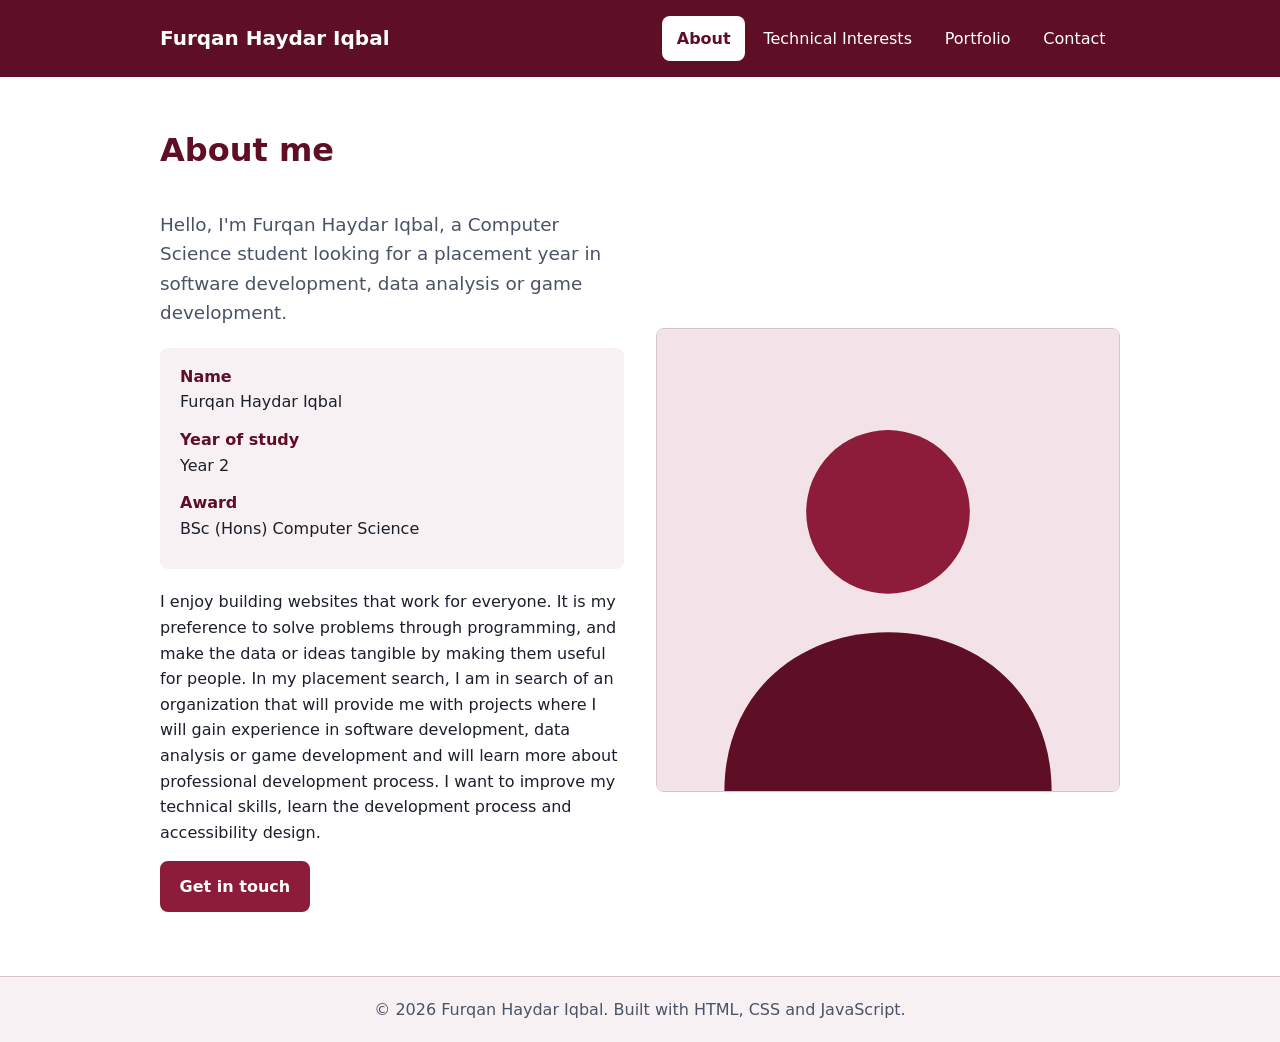
<file: index.html>
<!DOCTYPE html>
<html lang="en-GB">
<head>
  <meta charset="UTF-8">
  <meta name="viewport" content="width=device-width, initial-scale=1">
  <title>About Me | Furqan Haydar Iqbal Portfolio</title>
  <meta name="description" content="Profile of Furqan Haydar Iqbal, a BSc Computer Science student seeking a placement.">
  <link rel="stylesheet" href="css/styles.css">
</head>
<body>
  <a class="skip-link" href="#main">Skip to main content</a>

  <header class="site-header">
    <div class="header-inner">
      <p class="site-title"><a href="index.html">Furqan Haydar Iqbal</a></p>
      <nav class="main-nav" aria-label="Main">
        <ul>
          <li><a href="index.html" aria-current="page">About</a></li>
          <li><a href="interests.html">Technical Interests</a></li>
          <li><a href="portfolio.html">Portfolio</a></li>
          <li><a href="contact.html">Contact</a></li>
        </ul>
      </nav>
    </div>
  </header>

  <main id="main">
    <h1>About me</h1>
    <div class="two-col">
      <div>
        <p class="lead">Hello, I'm Furqan Haydar Iqbal, a Computer Science student looking for a placement year in software development, data analysis or game development.</p>
        <dl class="facts">
          <dt>Name</dt>
          <dd>Furqan Haydar Iqbal</dd>
          <dt>Year of study</dt>
          <dd>Year 2
          </dd>
          <dt>Award</dt>
          <dd>BSc (Hons) Computer Science </dd>
        </dl>
        <p>I enjoy building websites that work for everyone. It is my preference to solve problems through programming, and make the data or ideas tangible by making them useful for people. In my placement search, I am in search of an organization that will provide me with projects where I will gain experience in software development, data analysis or game development and will learn more about professional development process. I want to improve my technical skills, learn the development process and accessibility design.</p>
        <p><a class="btn" href="contact.html">Get in touch</a></p>
      </div>
      <img class="hero-image" src="images/profile-placeholder.svg" width="480" height="480" alt="Placeholder portrait of Furqan Haydar Iqbal, to be replaced with a photograph.">
    </div>
  </main>

  <footer class="site-footer">
    <p>&copy; 2026 Furqan Haydar Iqbal. Built with HTML, CSS and JavaScript.</p>
  </footer>
</body>
</html>
</file>
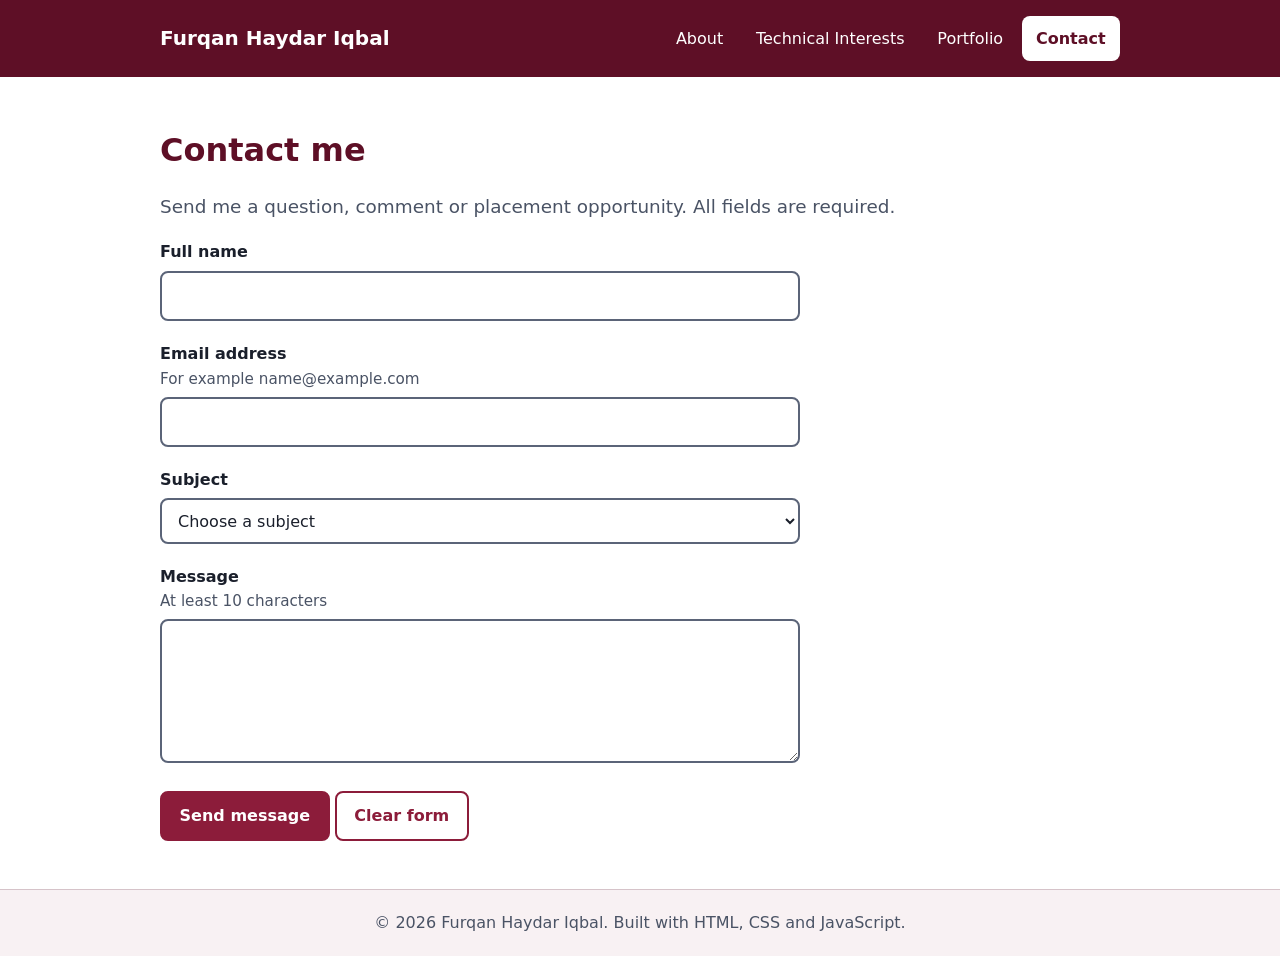
<file: contact.html>
<!DOCTYPE html>
<html lang="en-GB">
<head>
  <meta charset="UTF-8">
  <meta name="viewport" content="width=device-width, initial-scale=1">
  <title>Contact Me | Furqan Haydar Iqbal Portfolio</title>
  <meta name="description" content="Contact form for questions, comments and placement opportunities.">
  <link rel="stylesheet" href="css/styles.css">
</head>
<body>
  <a class="skip-link" href="#main">Skip to main content</a>

  <header class="site-header">
    <div class="header-inner">
      <p class="site-title"><a href="index.html">Furqan Haydar Iqbal</a></p>
      <nav class="main-nav" aria-label="Main">
        <ul>
          <li><a href="index.html">About</a></li>
          <li><a href="interests.html">Technical Interests</a></li>
          <li><a href="portfolio.html">Portfolio</a></li>
          <li><a href="contact.html" aria-current="page">Contact</a></li>
        </ul>
      </nav>
    </div>
  </header>

  <main id="main">
    <h1>Contact me</h1>
    <p class="lead">Send me a question, comment or placement opportunity. All fields are required.</p>

    <div id="form-status" class="form-status" role="status" aria-live="polite" hidden></div>

    <form id="contact-form" novalidate>
      <div class="field">
        <label for="name">Full name</label>
        <input type="text" id="name" name="name" autocomplete="name" required aria-describedby="name-error">
        <p id="name-error" class="error-msg" hidden></p>
      </div>

      <div class="field">
        <label for="email">Email address <span class="hint">For example name@example.com</span></label>
        <input type="email" id="email" name="email" autocomplete="email" required aria-describedby="email-error">
        <p id="email-error" class="error-msg" hidden></p>
      </div>

      <div class="field">
        <label for="subject">Subject</label>
        <select id="subject" name="subject" required aria-describedby="subject-error">
          <option value="">Choose a subject</option>
          <option value="placement">Placement opportunity</option>
          <option value="question">Question about my work</option>
          <option value="feedback">Feedback on this site</option>
          <option value="other">Other</option>
        </select>
        <p id="subject-error" class="error-msg" hidden></p>
      </div>

      <div class="field">
        <label for="message">Message <span class="hint">At least 10 characters</span></label>
        <textarea id="message" name="message" required aria-describedby="message-error"></textarea>
        <p id="message-error" class="error-msg" hidden></p>
      </div>

      <button type="submit" class="btn">Send message</button>
      <button type="reset" class="btn btn-secondary">Clear form</button>
    </form>
  </main>

  <footer class="site-footer">
    <p>&copy; 2026 Furqan Haydar Iqbal. Built with HTML, CSS and JavaScript.</p>
  </footer>

  <script src="js/main.js"></script>
</body>
</html>
</file>
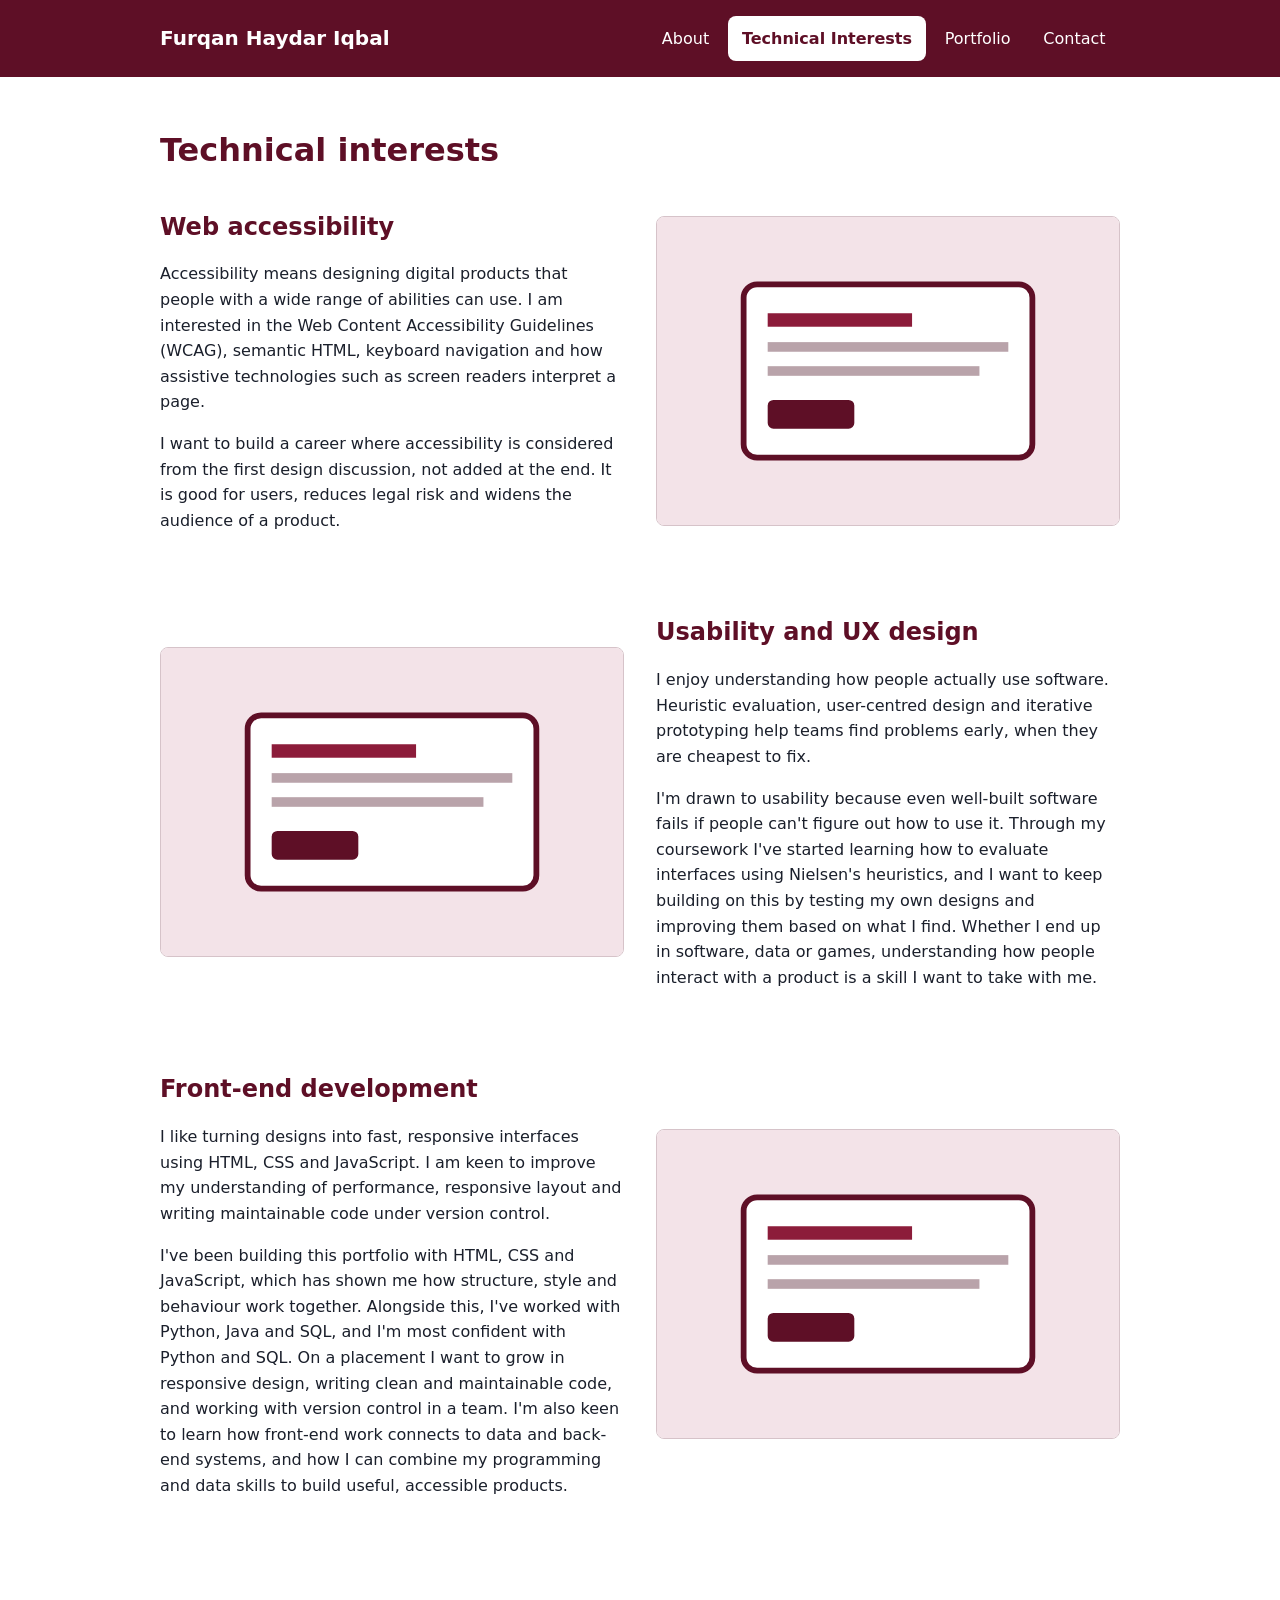
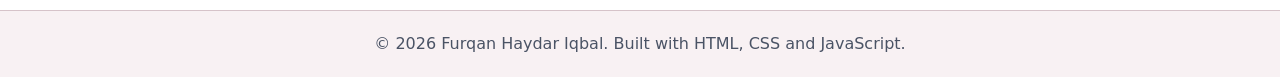
<file: interests.html>
<!DOCTYPE html>
<html lang="en-GB">
<head>
  <meta charset="UTF-8">
  <meta name="viewport" content="width=device-width, initial-scale=1">
  <title>Technical Interests | Furqan Haydar Iqbal Portfolio</title>
  <meta name="description" content="Technical interests: accessibility, user experience design and front-end development.">
  <link rel="stylesheet" href="css/styles.css">
</head>
<body>
  <a class="skip-link" href="#main">Skip to main content</a>

  <header class="site-header">
    <div class="header-inner">
      <p class="site-title"><a href="index.html">Furqan Haydar Iqbal</a></p>
      <nav class="main-nav" aria-label="Main">
        <ul>
          <li><a href="index.html">About</a></li>
          <li><a href="interests.html" aria-current="page">Technical Interests</a></li>
          <li><a href="portfolio.html">Portfolio</a></li>
          <li><a href="contact.html">Contact</a></li>
        </ul>
      </nav>
    </div>
  </header>

  <main id="main">
    <h1>Technical interests</h1>

    <section class="interest" aria-labelledby="interest-a11y">
      <div class="two-col">
        <div>
          <h2 id="interest-a11y">Web accessibility</h2>
          <p>Accessibility means designing digital products that people with a wide range of abilities can use. I am interested in the Web Content Accessibility Guidelines (WCAG), semantic HTML, keyboard navigation and how assistive technologies such as screen readers interpret a page.</p>
          <p>I want to build a career where accessibility is considered from the first design discussion, not added at the end. It is good for users, reduces legal risk and widens the audience of a product.</p>
        </div>
        <img class="card-image" src="images/interest-placeholder.svg" width="480" height="320" alt="Placeholder illustration representing web accessibility.">
      </div>
    </section>

    <section class="interest" aria-labelledby="interest-ux">
      <div class="two-col reverse">
        <div>
          <h2 id="interest-ux">Usability and UX design</h2>
          <p>I enjoy understanding how people actually use software. Heuristic evaluation, user-centred design and iterative prototyping help teams find problems early, when they are cheapest to fix.</p>
          <p>I'm drawn to usability because even well-built software fails if people can't figure out how to use it. Through my coursework I've started learning how to evaluate interfaces using Nielsen's heuristics, and I want to keep building on this by testing my own designs and improving them based on what I find. Whether I end up in software, data or games, understanding how people interact with a product is a skill I want to take with me.</p>
        </div>
        <img class="card-image" src="images/interest-placeholder.svg" width="480" height="320" alt="Placeholder illustration representing usability and UX design.">
      </div>
    </section>

    <section class="interest" aria-labelledby="interest-fe">
      <div class="two-col">
        <div>
          <h2 id="interest-fe">Front-end development</h2>
          <p>I like turning designs into fast, responsive interfaces using HTML, CSS and JavaScript. I am keen to improve my understanding of performance, responsive layout and writing maintainable code under version control.</p>
          <p>I've been building this portfolio with HTML, CSS and JavaScript, which has shown me how structure, style and behaviour work together. Alongside this, I've worked with Python, Java and SQL, and I'm most confident with Python and SQL. On a placement I want to grow in responsive design, writing clean and maintainable code, and working with version control in a team. I'm also keen to learn how front-end work connects to data and back-end systems, and how I can combine my programming and data skills to build useful, accessible products.</p>
        </div>
        <img class="card-image" src="images/interest-placeholder.svg" width="480" height="320" alt="Placeholder illustration representing front-end development.">
      </div>
    </section>
  </main>

  <footer class="site-footer">
    <p>&copy; 2026 Furqan Haydar Iqbal. Built with HTML, CSS and JavaScript.</p>
  </footer>
</body>
</html>
</file>
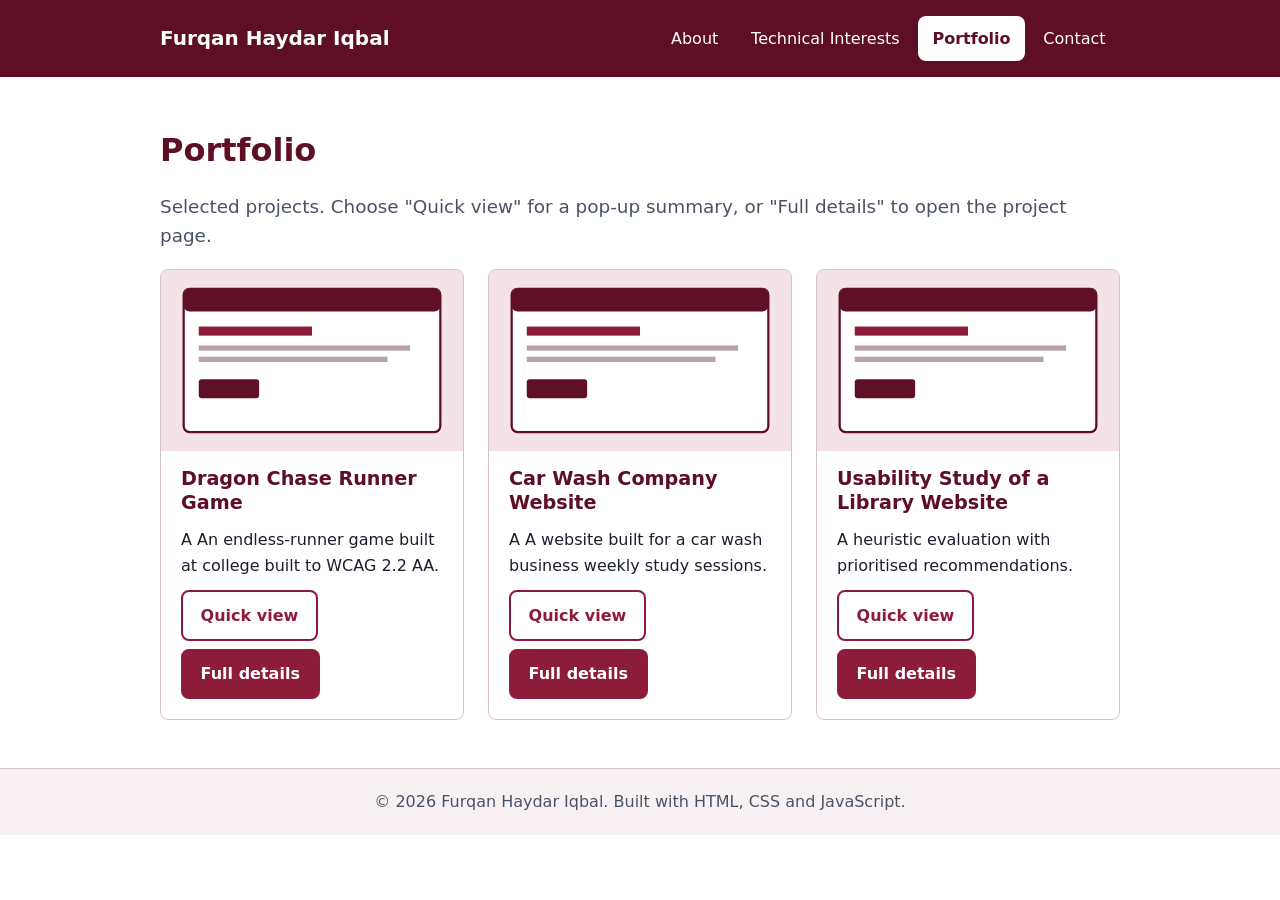
<file: portfolio.html>
<!DOCTYPE html>
<html lang="en-GB">
<head>
  <meta charset="UTF-8">
  <meta name="viewport" content="width=device-width, initial-scale=1">
  <title>Portfolio | Furqan Haydar Iqbal Portfolio</title>
  <meta name="description" content="Selected projects and coursework by Furqan Haydar Iqbal.">
  <link rel="stylesheet" href="css/styles.css">
</head>
<body>
  <a class="skip-link" href="#main">Skip to main content</a>

  <header class="site-header">
    <div class="header-inner">
      <p class="site-title"><a href="index.html">Furqan Haydar Iqbal</a></p>
      <nav class="main-nav" aria-label="Main">
        <ul>
          <li><a href="index.html">About</a></li>
          <li><a href="interests.html">Technical Interests</a></li>
          <li><a href="portfolio.html" aria-current="page">Portfolio</a></li>
          <li><a href="contact.html">Contact</a></li>
        </ul>
      </nav>
    </div>
  </header>

  <main id="main">
    <h1>Portfolio</h1>
    <p class="lead">Selected projects. Choose "Quick view" for a pop-up summary, or "Full details" to open the project page.</p>

    <ul class="card-grid">
      <li class="card">
        <img src="images/project-placeholder.svg" width="400" height="240" alt="Placeholder screenshot for the Dragon Chase Runner Game project.">
        <div class="card-body">
          <h2>Dragon Chase Runner Game</h2>
          <p>A An endless-runner game built at college built to WCAG 2.2 AA.</p>
          <div class="card-actions">
            <button type="button" class="btn btn-secondary" data-dialog-open
              data-title="Dragon Chase Runner Game"
              data-summary="A Subway Surfers-style game where the player runs, jumps over obstacles and collects fruit to gain speed while a dragon chases from behind. The player has three lives. built with semantic HTML, CSS and JavaScript. It focuses on keyboard navigation, clear contrast and screen reader support. (Holding text: replace with your own summary.)"
              data-href="project.html?project=recipe">Quick view<span class="visually-hidden-text"> of Dragon Chase Runner Game</span></button>
            <a class="btn" href="project.html?project=recipe">Full details<span class="visually-hidden-text"> of Dragon Chase Runner Game</span></a>
          </div>
        </div>
      </li>

      <li class="card">
        <img src="images/project-placeholder.svg" width="400" height="240" alt="Placeholder screenshot for the Car Wash Company Website project.">
        <div class="card-body">
          <h2>Car Wash Company Website</h2>
          <p>A A website built for a car wash business weekly study sessions.</p>
          <div class="card-actions">
            <button type="button" class="btn btn-secondary" data-dialog-open
              data-title="Car Wash Company Website"
              data-summary="A website I designed and built for a car wash company during my last year at university. add, edit and remove study sessions, saved in local storage. (Holding text: replace with your own summary.)"
              data-href="project.html?project=timetable">Quick view<span class="visually-hidden-text"> of Car Wash Company Website</span></button>
            <a class="btn" href="project.html?project=timetable">Full details<span class="visually-hidden-text"> of Car Wash Company Website</span></a>
          </div>
        </div>
      </li>

      <li class="card">
        <img src="images/project-placeholder.svg" width="400" height="240" alt="Placeholder screenshot for the Usability Study project.">
        <div class="card-body">
          <h2>Usability Study of a Library Website</h2>
          <p>A heuristic evaluation with prioritised recommendations.</p>
          <div class="card-actions">
            <button type="button" class="btn btn-secondary" data-dialog-open
              data-title="Usability Study of a Library Website"
              data-summary="An expert review using Nielsen's ten heuristics, with severity ratings and suggested fixes. (Holding text: replace with your own summary.)"
              data-href="project.html?project=usability">Quick view<span class="visually-hidden-text"> of Usability Study</span></button>
            <a class="btn" href="project.html?project=usability">Full details<span class="visually-hidden-text"> of Usability Study</span></a>
          </div>
        </div>
      </li>
    </ul>

    <dialog id="project-dialog" aria-labelledby="dialog-title">
      <h2 id="dialog-title">Project title</h2>
      <p id="dialog-body">Project summary</p>
      <div class="dialog-actions">
        <a id="dialog-link" class="btn" href="project.html">Full details</a>
        <button type="button" id="dialog-close" class="btn btn-secondary">Close</button>
      </div>
    </dialog>
  </main>

  <footer class="site-footer">
    <p>&copy; 2026 Furqan Haydar Iqbal. Built with HTML, CSS and JavaScript.</p>
  </footer>

  <script src="js/main.js"></script>
</body>
</html>
</file>
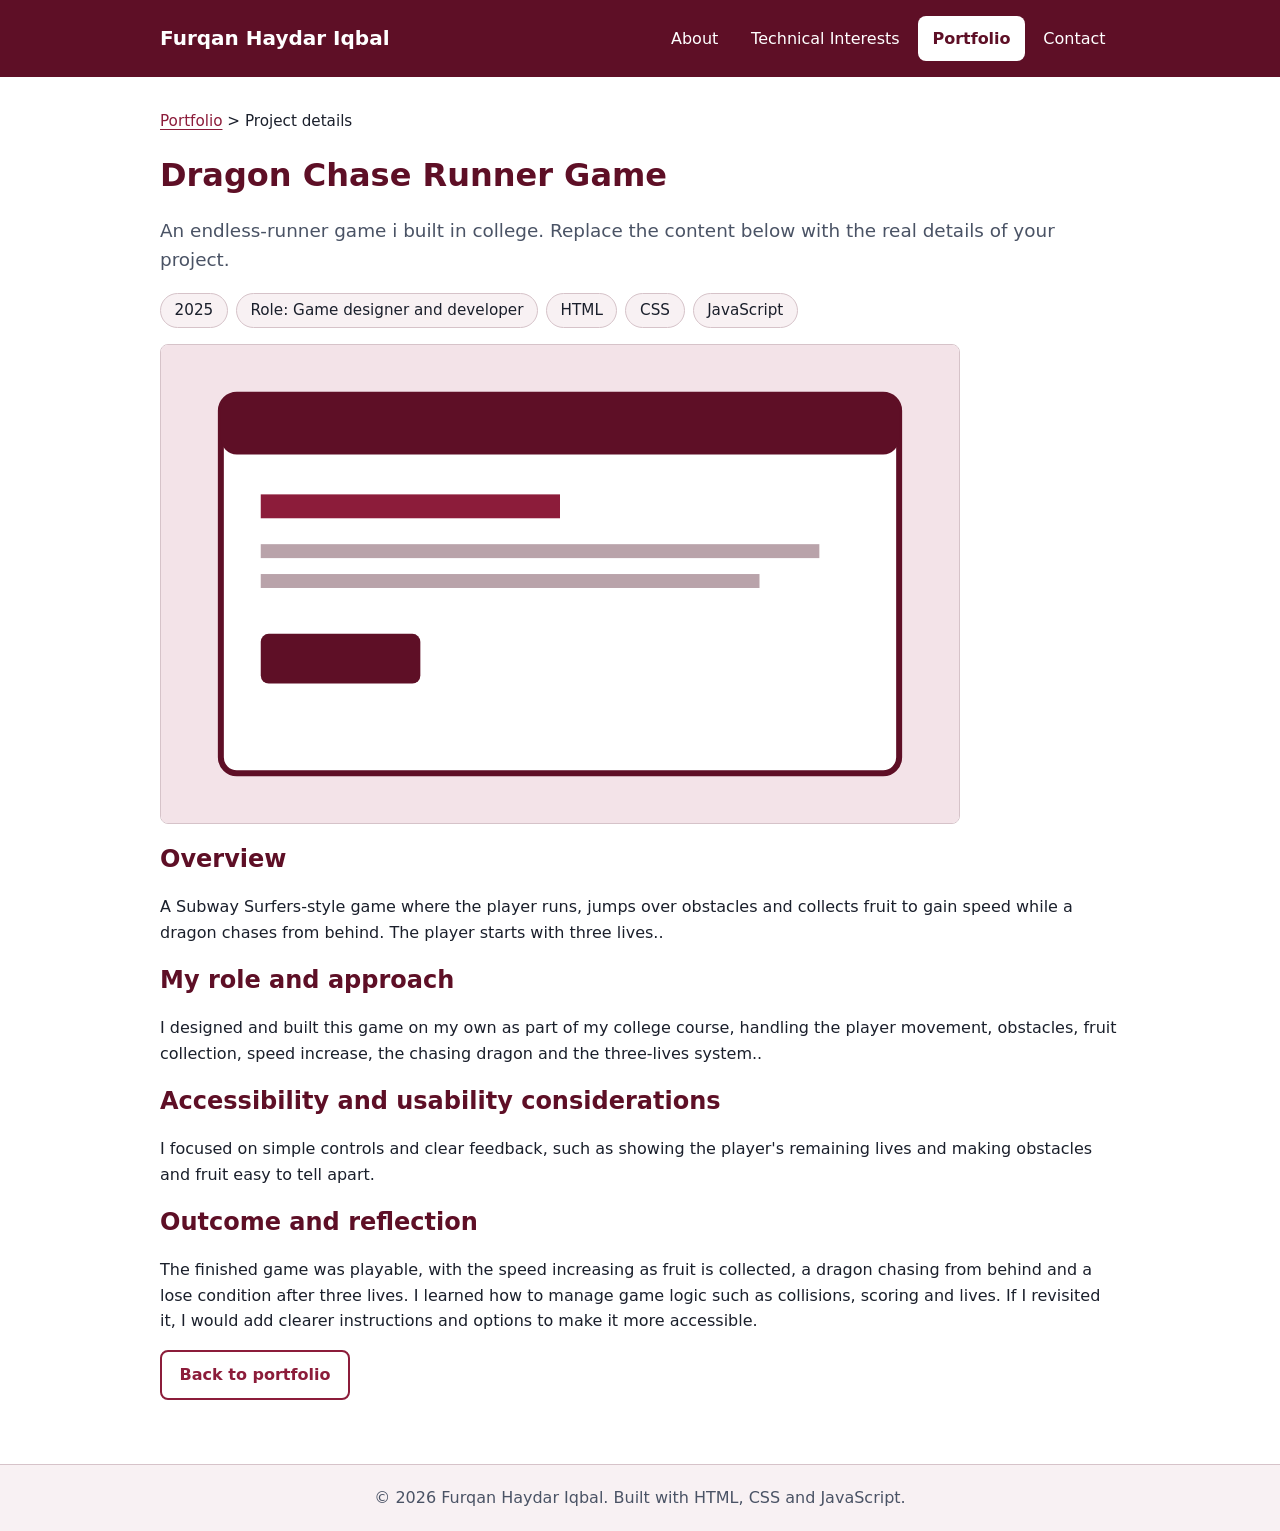
<file: project.html>
<!DOCTYPE html>
<html lang="en-GB">
<head>
  <meta charset="UTF-8">
  <meta name="viewport" content="width=device-width, initial-scale=1">
  <title>Project Details | Furqan Haydar Iqbal Portfolio</title>
  <meta name="description" content="Details of a portfolio project: aims, role, tools and outcomes.">
  <link rel="stylesheet" href="css/styles.css">
</head>
<body>
  <a class="skip-link" href="#main">Skip to main content</a>

  <header class="site-header">
    <div class="header-inner">
      <p class="site-title"><a href="index.html">Furqan Haydar Iqbal</a></p>
      <nav class="main-nav" aria-label="Main">
        <ul>
          <li><a href="index.html">About</a></li>
          <li><a href="interests.html">Technical Interests</a></li>
          <li><a href="portfolio.html" aria-current="page">Portfolio</a></li>
          <li><a href="contact.html">Contact</a></li>
        </ul>
      </nav>
    </div>
  </header>

  <main id="main">
    <nav class="breadcrumb" aria-label="Breadcrumb">
      <a href="portfolio.html">Portfolio</a> &gt; <span aria-current="page">Project details</span>
    </nav>

    <h1>Dragon Chase Runner Game</h1>
    <p class="lead">An endless-runner game i built in college. Replace the content below with the real details of your project.</p>

    <ul class="meta-list" aria-label="Project facts">
      <li>2025</li>
      <li>Role: Game designer and developer</li>
      <li>HTML</li>
      <li>CSS</li>
      <li>JavaScript</li>
    </ul>

    <img class="hero-image" src="images/project-placeholder.svg" width="800" height="480" alt="Placeholder screenshot of the project home page.">

    <h2>Overview</h2>
    <p>A Subway Surfers-style game where the player runs, jumps over obstacles and collects fruit to gain speed while a dragon chases from behind. The player starts with three lives..</p>

    <h2>My role and approach</h2>
    <p>I designed and built this game on my own as part of my college course, handling the player movement, obstacles, fruit collection, speed increase, the chasing dragon and the three-lives system..</p>

    <h2>Accessibility and usability considerations</h2>
    <p>I focused on simple controls and clear feedback, such as showing the player's remaining lives and making obstacles and fruit easy to tell apart.</p>

    <h2>Outcome and reflection</h2>
    <p>The finished game was playable, with the speed increasing as fruit is collected, a dragon chasing from behind and a lose condition after three lives. I learned how to manage game logic such as collisions, scoring and lives. If I revisited it, I would add clearer instructions and options to make it more accessible.</p>

    <p><a class="btn btn-secondary" href="portfolio.html">Back to portfolio</a></p>
  </main>

  <footer class="site-footer">
    <p>&copy; 2026 Furqan Haydar Iqbal. Built with HTML, CSS and JavaScript.</p>
  </footer>
</body>
</html>
</file>
<file: css/styles.css>
/* ---------- Design tokens (all text/background pairs meet WCAG AA 4.5:1) ---------- */
:root {
  --bg: #ffffff;
  --surface: #f8f1f3;
  --text: #1a1f2b;
   --muted: #4a5365;
  --primary: #8c1c3a;
  --primary-dark: #5e0f26;
  --accent-bg: #5e0f26;
  --accent-text: #ffffff;
  --border: #d6c3c9;
  --error: #b00020;
  --success: #1b6b2f;
  --radius: 8px;
  --max-width: 62rem;
}

*,
*::before,
*::after {
  box-sizing: border-box;
}

html {
  font-size: 100%; /* respects user's browser font size */
  scroll-behavior: smooth;
}

@media (prefers-reduced-motion: reduce) {
  html { scroll-behavior: auto; }
  * { transition: none !important; animation: none !important; }
}

body {
  margin: 0;
  font-family: system-ui, -apple-system, "Segoe UI", Roboto, Arial, sans-serif;
  line-height: 1.6;
  color: var(--text);
  background: var(--bg);
}

img {
  max-width: 100%;
  height: auto;
  display: block;
}

h1, h2, h3 {
  line-height: 1.25;
  color: var(--primary-dark);
}

a {
  color: var(--primary);
  text-underline-offset: 3px;
}

a:hover {
  color: var(--primary-dark);
}

/* Visible focus for keyboard users */
:focus-visible {
  outline: 3px solid #ff9f1c;
  outline-offset: 3px;
}

/* ---------- Skip link ---------- */
.skip-link {
  position: absolute;
  left: 1rem;
  top: -4rem;
  background: var(--accent-bg);
  color: var(--accent-text);
  padding: 0.75rem 1rem;
  border-radius: var(--radius);
  z-index: 100;
}
.skip-link:focus {
  top: 1rem;
}

/* Text for screen readers only (gives repeated buttons unique names) */
.visually-hidden-text {
  position: absolute;
  width: 1px;
  height: 1px;
  margin: -1px;
  padding: 0;
  overflow: hidden;
  clip: rect(0, 0, 0, 0);
  white-space: nowrap;
  border: 0;
}

/* ---------- Header / nav ---------- */
.site-header {
  background: var(--accent-bg);
  color: var(--accent-text);
}

.header-inner {
  max-width: var(--max-width);
  margin: 0 auto;
  padding: 1rem;
  display: flex;
  flex-wrap: wrap;
  align-items: center;
  justify-content: space-between;
  gap: 0.75rem;
}

.site-title {
  font-size: 1.25rem;
  font-weight: 700;
  margin: 0;
}

.site-title a {
  color: var(--accent-text);
  text-decoration: none;
}

.main-nav ul {
  list-style: none;
  margin: 0;
  padding: 0;
  display: flex;
  flex-wrap: wrap;
  gap: 0.25rem;
}

.main-nav a {
  display: inline-block;
  padding: 0.6rem 0.9rem;
  color: var(--accent-text);
  text-decoration: none;
  border-radius: var(--radius);
  min-height: 44px; /* comfortable touch target */
}

.main-nav a:hover {
  background: rgba(255, 255, 255, 0.18);
  color: var(--accent-text);
}

.main-nav a[aria-current="page"] {
  background: var(--accent-text);
  color: var(--accent-bg);
  font-weight: 700;
}

/* ---------- Layout ---------- */
main {
  max-width: var(--max-width);
  margin: 0 auto;
  padding: 2rem 1rem 3rem;
}

.two-col {
  display: grid;
  grid-template-columns: 1fr;
  gap: 2rem;
  align-items: center;
}

@media (min-width: 48rem) {
  .two-col {
    grid-template-columns: 1fr 1fr;
  }
  .two-col.reverse > :first-child {
    order: 2;
  }
}

.hero-image,
.card-image {
  border-radius: var(--radius);
  border: 1px solid var(--border);
}

.lead {
  font-size: 1.15rem;
  color: var(--muted);
}

.facts {
  background: var(--surface);
  border-radius: var(--radius);
  padding: 1rem 1.25rem;
  margin: 1.25rem 0;
}

.facts dt {
  font-weight: 700;
  color: var(--primary-dark);
}

.facts dd {
  margin: 0 0 0.75rem;
}

/* ---------- Interest cards ---------- */
.interest {
  margin-bottom: 3rem;
}

/* ---------- Portfolio grid ---------- */
.card-grid {
  list-style: none;
  padding: 0;
  margin: 0;
  display: grid;
  grid-template-columns: repeat(auto-fit, minmax(16rem, 1fr));
  gap: 1.5rem;
}

.card {
  border: 1px solid var(--border);
  border-radius: var(--radius);
  background: var(--bg);
  overflow: hidden;
  display: flex;
  flex-direction: column;
  height: 100%;
}

.card-body {
  padding: 1rem 1.25rem 1.25rem;
  display: flex;
  flex-direction: column;
  gap: 0.75rem;
  flex: 1;
}

.card-body h2,
.card-body h3 {
  margin: 0;
  font-size: 1.2rem;
}

.card-body p {
  margin: 0;
}

.card-actions {
  margin-top: auto;
  display: flex;
  flex-wrap: wrap;
  gap: 0.5rem;
}

/* ---------- Buttons ---------- */
.btn {
  display: inline-block;
  font: inherit;
  font-weight: 600;
  padding: 0.65rem 1.1rem;
  min-height: 44px;
  border-radius: var(--radius);
  border: 2px solid var(--primary);
  background: var(--primary);
  color: #ffffff;
  text-decoration: none;
  cursor: pointer;
}

.btn:hover {
  background: var(--primary-dark);
  border-color: var(--primary-dark);
  color: #ffffff;
}

.btn-secondary {
  background: var(--bg);
  color: var(--primary);
}

.btn-secondary:hover {
  background: var(--surface);
  color: var(--primary-dark);
}

/* ---------- Modal dialog ---------- */
dialog {
  max-width: 34rem;
  width: calc(100% - 2rem);
  border: 2px solid var(--primary);
  border-radius: var(--radius);
  padding: 1.5rem;
  color: var(--text);
  background: var(--bg);
}

dialog::backdrop {
  background: rgba(10, 20, 40, 0.65);
}

dialog h2 {
  margin-top: 0;
}

.dialog-actions {
  display: flex;
  flex-wrap: wrap;
  gap: 0.5rem;
  margin-top: 1.25rem;
}

/* ---------- Project details ---------- */
.breadcrumb {
  font-size: 0.95rem;
  margin-bottom: 1rem;
}

.meta-list {
  list-style: none;
  padding: 0;
  display: flex;
  flex-wrap: wrap;
  gap: 0.5rem;
}

.meta-list li {
  background: var(--surface);
  border: 1px solid var(--border);
  border-radius: 999px;
  padding: 0.25rem 0.85rem;
  font-size: 0.95rem;
}

/* ---------- Form ---------- */
form {
  max-width: 40rem;
}

.field {
  margin-bottom: 1.25rem;
}

label {
  display: block;
  font-weight: 600;
  margin-bottom: 0.35rem;
}

.hint {
  display: block;
  font-weight: 400;
  color: var(--muted);
  font-size: 0.95rem;
}

input,
select,
textarea {
  width: 100%;
  font: inherit;
  padding: 0.65rem 0.75rem;
  border: 2px solid #5b6478; /* 3:1+ against white for UI components */
  border-radius: var(--radius);
  background: #ffffff;
  color: var(--text);
}

textarea {
  min-height: 9rem;
  resize: vertical;
}

input[aria-invalid="true"],
textarea[aria-invalid="true"] {
  border-color: var(--error);
}

.error-msg {
  color: var(--error);
  font-weight: 600;
  margin: 0.35rem 0 0;
}

.form-status {
  margin-top: 1rem;
  padding: 1rem;
  border-radius: var(--radius);
}

.form-status.success {
  background: #e6f4ea;
  border: 2px solid var(--success);
  color: #123d1c;
}

.form-status.error {
  background: #fdecee;
  border: 2px solid var(--error);
  color: #6b0014;
}

/* ---------- Footer ---------- */
.site-footer {
  background: var(--surface);
  border-top: 1px solid var(--border);
  text-align: center;
  padding: 1.25rem 1rem;
  color: var(--muted);
}

.site-footer p {
  margin: 0;
}
</file>
